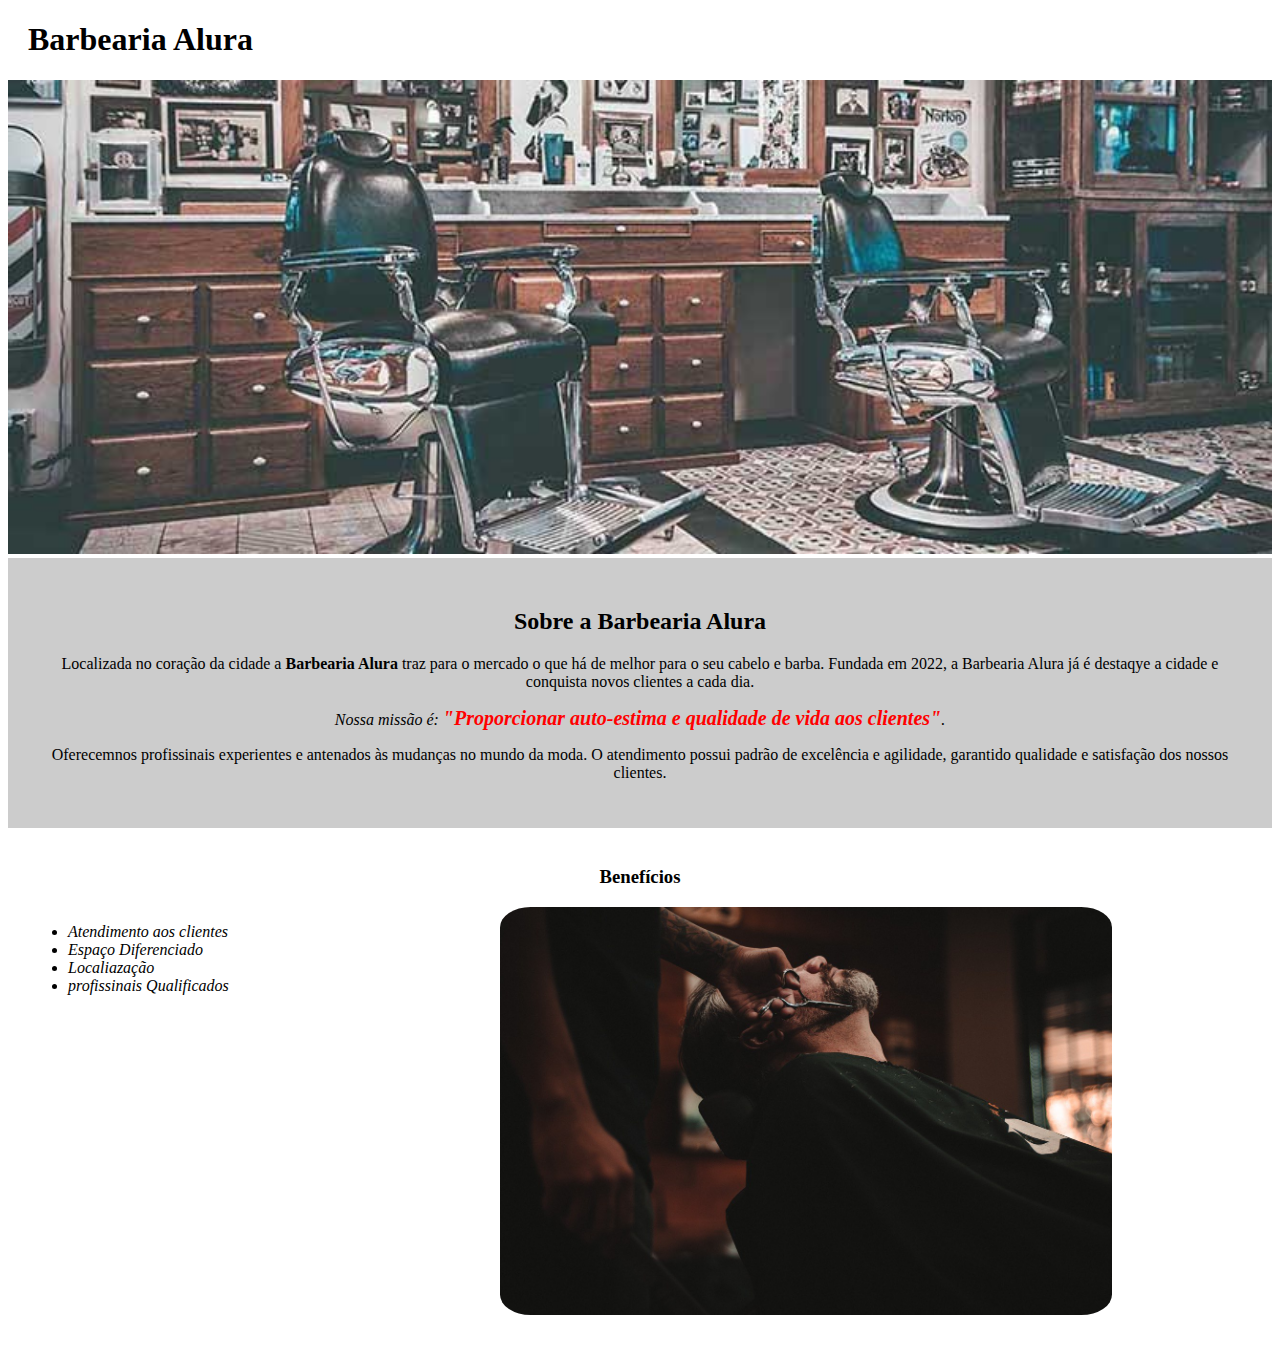
<file: index.html>
<!DOCTYPE html>
<html lang="pt-br">
<head>
    <meta charset="UTF-8">
    <meta http-equiv="X-UA-Compatible" content="IE=edge">
    <meta name="viewport" content="width=device-width, initial-scale=1.0">
    <title>Barbearia Alura</title>
    <link rel="stylesheet" href="style.css">
</head>
<body>
    <header>
        <h1 class="titleprincipal">Barbearia Alura</h1>
    </header>
    <img class="banner" src="banner.jpg" alt="">
    <div class="principal">
        <h2 class="titlecenter">Sobre a Barbearia Alura</h2>
        <p>
            Localizada no coração da cidade a <strong>Barbearia Alura</strong> traz para o mercado o que há de melhor para o seu 
            cabelo e barba. Fundada em 2022, a Barbearia Alura já é destaqye a cidade e conquista 
            novos clientes a cada dia.
        </p>
        <p class="italico">
            <em>Nossa missão é: <strong>"Proporcionar auto-estima e qualidade de vida aos clientes"</strong>.</em>
        </p>
        <p>
            Oferecemnos profissinais experientes e antenados às mudanças no mundo da moda.
            O atendimento possui padrão de excelência e agilidade, garantido qualidade e satisfação
            dos nossos clientes.
        </p>
    </div>

    <div class="beneficios">
        <h3 class="titlecenter">Benefícios</h3>

        <ul>
            <li>Atendimento aos clientes</li>
            <li>Espaço Diferenciado</li>
            <li>Localiazação</li>
            <li>profissinais Qualificados</li>
        </ul>
        <img class="imgbene" src="beneficios.jpg" alt="">
    </div>
</body>
</html>
</file>
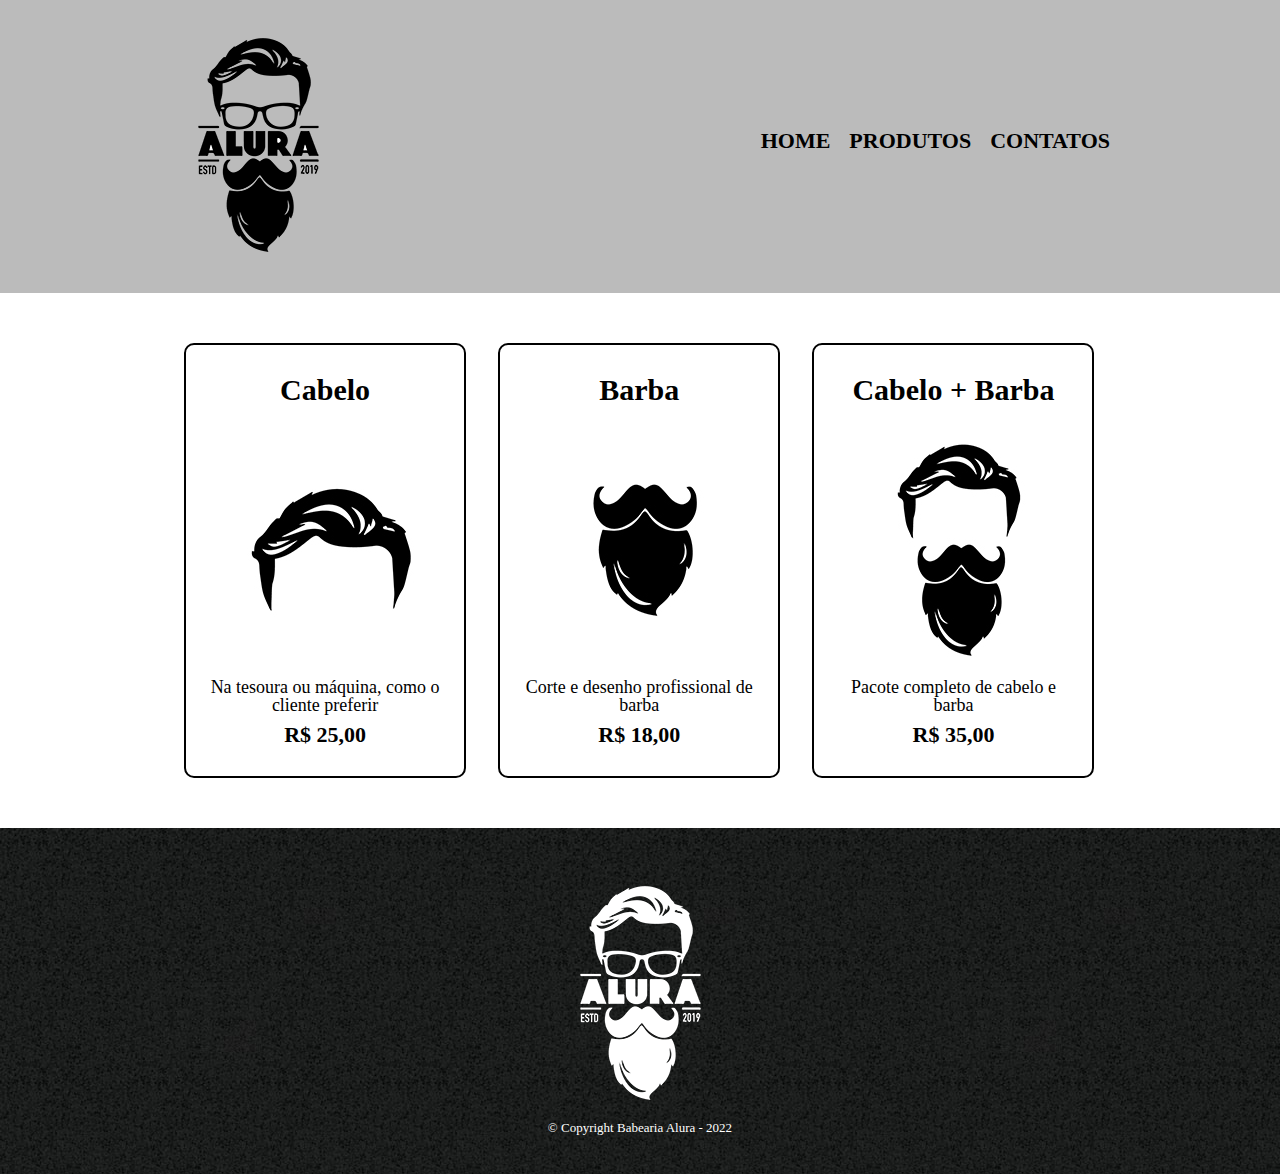
<file: produtos.html>
<!DOCTYPE html>
<html lang="pt-br">
<head>
    <meta charset="UTF-8">
    <meta http-equiv="X-UA-Compatible" content="IE=edge">
    <meta name="viewport" content="width=device-width, initial-scale=1.0">
    <title>Produtos - Barbearia Alura</title>
    <link rel="stylesheet" href="reset.css">
    <link rel="stylesheet" href="produtos.css">
</head>
<body>
    <header>
        <div class="caixa">
            <h1><img src="Produtos/logo.png" alt=""></h1>

            <nav>
                <ul>
                    <li><a href="index.html">Home</a></li>
                    <li><a href="produtos.html">Produtos</a></li>
                    <li><a href="#">Contatos</a></li>
                </ul>
            </nav>
        </div>
    </header>

    <main>
        <ul class="produtos">
            <li>
                <h2>Cabelo</h2>
                <img src="Produtos/cabelo.jpg" alt="">
                <p class="descricao">Na tesoura ou máquina, como o cliente preferir</p>
                <p class="preco">R$ 25,00</p>
            </li>
            <li>
                <h2>Barba</h2>
                <img src="Produtos/barba.jpg" alt="">
                <p class="descricao">Corte e desenho profissional de barba</p>
                <p class="preco">R$ 18,00</p>
            </li>
            <li>
                <h2>Cabelo + Barba</h2>
                <img src="Produtos/cabelo+barba.jpg" alt="">
                <p class="descricao">Pacote completo de cabelo e barba</p>
                <p class="preco">R$ 35,00</p>
            </li>
        </ul>
    </main>
    
    <footer>
        <img src="Produtos/logo-branco.png" alt="">
        <p class="copuright">&copy; Copyright Babearia Alura - 2022</p>
    </footer>
</body>
</html>
</file>
<file: style.css>
.titleprincipal {
    padding-left: 20px;
}

.principal {
    background: #CCCCCC;
    padding: 30px;
}

.titlecenter {
    text-align: center;
}

p {
    text-align: center;
}

.banner {
    width: 100%;
}

.italico strong{
    font-size: 20px;
    color: red;
}

li {
    font-style: italic;
}

.beneficios {
    background: #FFFFFF;
    padding: 20px;
}

h2 {
    text-align: center;
}

ul  {
    display: inline-block;
    vertical-align: top;
    width: 20%;
    margin-right: 15% ;
}

.imgbene {
    width: 50%;
    border-radius: 5%;
}
</file>
<file: produtos.css>
header {
    background: #BBBBBB;
    padding: 20px 0;
}

.caixa {
    position: relative;
    width: 940px;
    margin: 0 auto;
}

nav {
    position: absolute;
    top: 110px;
    right: 0;
}

nav li {
    display: inline;
    margin: 0 0 0 15px;
}

nav a {
    text-transform: uppercase; 
    color: black; 
    font-weight: bold; 
    font-size: 22px; 
    text-decoration: none;
}

nav a:hover {
    color: #C78C79;
    text-decoration: underline;
}

/*
Deixar a letra maiuscula
Mudar cor da letra
deixar a letra em negrito
Aumentar a fonte
Tirar a linha de baixo do hiperlink
*/

h2 {
    margin-bottom: 20px;
}

.produtos{
    width: 940px;
    margin: 0 auto;
    padding: 50px 0;
    
}

.produtos li{
    display:inline-block;
    text-align: center;
    width: 30%;
    vertical-align: top;
    margin: 0 1.5%;
    padding: 30px 20px;
    box-sizing: border-box; 
    border: 2px solid #000000;
    border-radius: 10px;
}

.produtos li:hover {
    border-color: #C78C79;
}

.produtos li:active {
    border-color: #088C19;
}

.produtos li:hover h2 {
    font-size: 34px;
}

.produtos h2 {
    font-size: 30px;
    font-weight: bold;
}

.descricao {
    font-size: 18px;
    
}

.preco {
    font-size: 22px;
    font-weight: bold;
    margin-top: 10px;
}

footer {
    text-align: center;
    background: url("Produtos/bg.jpg");
    padding: 40px 0;   
}

.copuright {
    color: #FFFFFF;
    font-size: 13px;
    margin-top: 20px 0 0;

}
</file>
